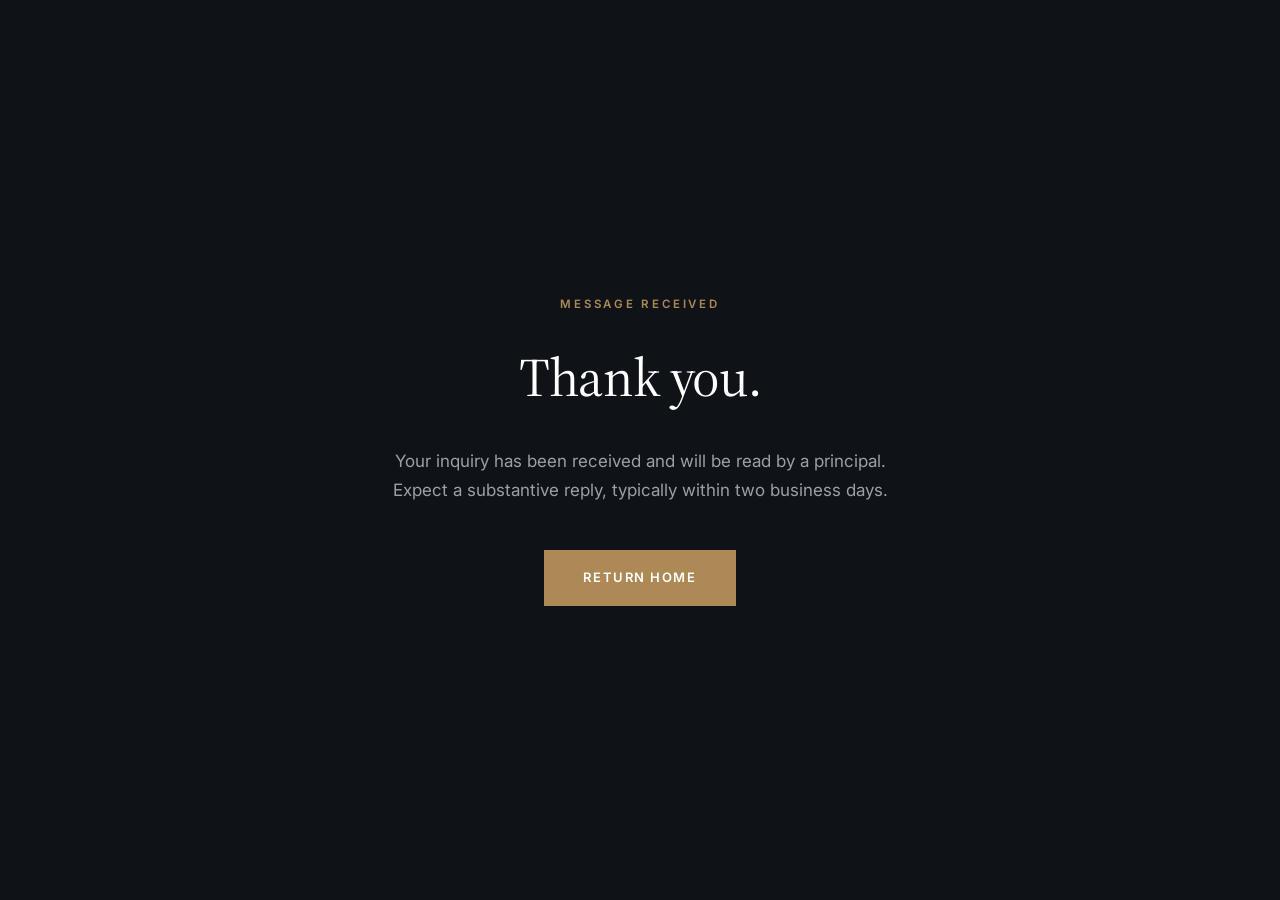
<file: thanks.html>
<!DOCTYPE html>
<html lang="en">
<head>
<meta charset="UTF-8">
<meta name="viewport" content="width=device-width, initial-scale=1.0">
<title>Thank You — Monemi Capital</title>
<meta name="robots" content="noindex">
<link rel="icon" href="data:image/svg+xml,%3Csvg xmlns='http://www.w3.org/2000/svg' viewBox='0 0 64 64'%3E%3Crect width='64' height='64' fill='%230f1317'/%3E%3Ctext x='32' y='45' font-family='Georgia,serif' font-size='36' fill='%23ad8a55' text-anchor='middle'%3EM%3C/text%3E%3C/svg%3E">
<link rel="preconnect" href="https://fonts.googleapis.com">
<link rel="preconnect" href="https://fonts.gstatic.com" crossorigin>
<link href="https://fonts.googleapis.com/css2?family=Source+Serif+4:opsz,wght@8..60,400;8..60,600&family=Inter:wght@400;500;600&display=swap" rel="stylesheet">
<link rel="stylesheet" href="styles.css">
</head>
<body class="dark" style="background:var(--ink); min-height:100vh; display:flex; align-items:center; justify-content:center; text-align:center">
<div class="wrap" style="padding:60px 32px">
  <div class="label">Message Received</div>
  <h1 style="color:#fff; font-size:clamp(34px,5vw,54px); margin-bottom:24px">Thank you.</h1>
  <p style="color:var(--inv-muted); max-width:46ch; margin:0 auto 44px; font-size:17px; line-height:1.75">Your inquiry has been received and will be read by a principal. Expect a substantive reply, typically within two business days.</p>
  <a class="btn" href="index.html">Return Home</a>
</div>
</body>
</html>
</file>
<file: styles.css>
/* ============================================================
   Monemi Capital — shared styles
   ============================================================ */
:root {
  --ink: #0f1317;
  --ink-2: #151b21;
  --ink-3: #1c242c;
  --ivory: #f5f2ec;
  --ivory-2: #ece8e0;
  --card: #fbf9f5;
  --bronze: #ad8a55;
  --bronze-2: #c4a472;
  --text: #272c32;
  --muted: #6d737a;
  --inv: #ece9e3;
  --inv-muted: #99a0a8;
  --line: #ddd7cc;
  --line-dark: #28313b;
  --serif: 'Source Serif 4', Georgia, serif;
  --sans: 'Inter', 'Helvetica Neue', Arial, sans-serif;
}

* { margin: 0; padding: 0; box-sizing: border-box; }
html { scroll-behavior: smooth; }

body {
  font-family: var(--sans);
  color: var(--text);
  background: var(--ivory);
  font-size: 16px;
  line-height: 1.65;
  -webkit-font-smoothing: antialiased;
}

img { display: block; max-width: 100%; }
a { color: inherit; }

.wrap { max-width: 1180px; margin: 0 auto; padding: 0 32px; }
.wrap-narrow { max-width: 880px; margin: 0 auto; padding: 0 32px; }

/* ---------- Typography helpers ---------- */
.label {
  font-size: 11.5px;
  font-weight: 600;
  letter-spacing: 0.24em;
  text-transform: uppercase;
  color: var(--bronze);
  margin-bottom: 20px;
}
h1, h2, h3 { font-family: var(--serif); font-weight: 400; letter-spacing: -0.015em; }
h2 { font-size: clamp(30px, 4vw, 46px); line-height: 1.16; margin-bottom: 28px; }
.prose p { font-size: 17px; line-height: 1.8; margin-bottom: 22px; max-width: 70ch; }
.prose p:last-child { margin-bottom: 0; }
.prose strong { font-weight: 600; color: var(--ink); }

/* ---------- Buttons ---------- */
.btn {
  display: inline-block;
  padding: 16px 38px;
  background: var(--bronze);
  color: #fff;
  border: 1px solid var(--bronze);
  text-decoration: none;
  font-size: 13px;
  font-weight: 600;
  letter-spacing: 0.12em;
  text-transform: uppercase;
  transition: background .25s ease, border-color .25s ease, color .25s ease;
}
.btn:hover { background: #97774a; border-color: #97774a; }
.btn-ghost {
  background: transparent;
  color: #fff;
  border-color: rgba(255,255,255,.55);
}
.btn-ghost:hover { background: rgba(255,255,255,.1); border-color: #fff; }
.btn-ghost-dark {
  background: transparent;
  color: var(--ink);
  border-color: rgba(15,19,23,.4);
}
.btn-ghost-dark:hover { background: var(--ink); color: #fff; border-color: var(--ink); }

.text-link {
  display: inline-block;
  margin-top: 26px;
  color: var(--ink);
  text-decoration: none;
  font-size: 13px;
  font-weight: 600;
  letter-spacing: 0.12em;
  text-transform: uppercase;
  border-bottom: 1px solid var(--bronze);
  padding-bottom: 5px;
  transition: color .2s ease;
}
.text-link:hover { color: var(--bronze); }

/* ---------- Navigation ---------- */
.nav {
  position: fixed;
  top: 0; left: 0; right: 0;
  z-index: 200;
  transition: background .35s ease, border-color .35s ease, padding .35s ease;
  border-bottom: 1px solid transparent;
  background: linear-gradient(rgba(10,13,17,.55), rgba(10,13,17,0));
}
.nav.solid, .nav.scrolled {
  background: rgba(13,17,21,.97);
  border-bottom-color: var(--line-dark);
  backdrop-filter: blur(10px);
}
.nav-inner {
  display: flex;
  align-items: center;
  justify-content: space-between;
  height: 76px;
}
.nav.scrolled .nav-inner { height: 64px; }
.wordmark {
  display: flex;
  align-items: center;
  gap: 13px;
  font-family: var(--serif);
  font-size: 18px;
  font-weight: 600;
  letter-spacing: 0.16em;
  text-transform: uppercase;
  color: #fff;
  text-decoration: none;
  z-index: 220;
}
.wordmark span { color: var(--bronze-2); }
.wordmark img { height: 30px; width: auto; display: block; }
.nav-links { display: flex; align-items: center; gap: 38px; }
.nav-links a {
  color: rgba(236,233,227,.78);
  text-decoration: none;
  font-size: 12.5px;
  font-weight: 500;
  letter-spacing: 0.1em;
  text-transform: uppercase;
  transition: color .2s ease;
  padding: 4px 0;
}
.nav-links a:hover, .nav-links a.active { color: #fff; }
.nav-links a.active { border-bottom: 1px solid var(--bronze); }
.nav-cta {
  padding: 11px 24px !important;
  border: 1px solid var(--bronze);
  color: #fff !important;
}
.nav-cta:hover { background: var(--bronze); }

.menu-btn {
  display: none;
  background: none;
  border: none;
  cursor: pointer;
  z-index: 220;
  padding: 10px 0 10px 10px;
}
.menu-btn span {
  display: block;
  width: 26px; height: 2px;
  background: #fff;
  margin: 6px 0;
  transition: transform .3s ease, opacity .3s ease;
}
.menu-open .menu-btn span:nth-child(1) { transform: translateY(8px) rotate(45deg); }
.menu-open .menu-btn span:nth-child(2) { opacity: 0; }
.menu-open .menu-btn span:nth-child(3) { transform: translateY(-8px) rotate(-45deg); }

.mobile-menu {
  position: fixed;
  inset: 0;
  background: var(--ink);
  z-index: 210;
  display: flex;
  flex-direction: column;
  justify-content: center;
  padding: 0 36px;
  opacity: 0;
  visibility: hidden;
  transition: opacity .35s ease, visibility .35s ease;
}
.menu-open .mobile-menu { opacity: 1; visibility: visible; }
.mobile-menu a {
  font-family: var(--serif);
  font-size: 34px;
  color: var(--inv);
  text-decoration: none;
  padding: 14px 0;
  border-bottom: 1px solid var(--line-dark);
}
.mobile-menu a:hover { color: var(--bronze-2); }

/* ---------- Hero (home) ---------- */
.hero {
  position: relative;
  min-height: 92vh;
  display: flex;
  align-items: flex-end;
  color: #fff;
  background: var(--ink);
}
.hero-bg {
  position: absolute; inset: 0;
  background-size: cover;
  background-position: center;
}
.hero-bg::after {
  content: "";
  position: absolute; inset: 0;
  background:
    linear-gradient(180deg, rgba(10,13,17,.42) 0%, rgba(10,13,17,.25) 45%, rgba(10,13,17,.82) 100%);
}
.hero-content {
  position: relative;
  z-index: 2;
  width: 100%;
  padding: 0 0 96px;
}
.hero .label { color: var(--bronze-2); }
.hero h1 {
  font-size: clamp(42px, 6.2vw, 76px);
  line-height: 1.08;
  max-width: 850px;
  margin-bottom: 30px;
}
.hero .lede {
  max-width: 640px;
  font-size: 18px;
  line-height: 1.75;
  color: rgba(236,233,227,.85);
  margin-bottom: 44px;
}
.hero-actions { display: flex; gap: 18px; flex-wrap: wrap; }

/* ---------- Page hero (subpages) ---------- */
.page-hero {
  position: relative;
  min-height: 52vh;
  display: flex;
  align-items: flex-end;
  color: #fff;
  background: var(--ink);
}
.page-hero-bg {
  position: absolute; inset: 0;
  background-size: cover;
  background-position: center;
}
.page-hero-bg::after {
  content: "";
  position: absolute; inset: 0;
  background: linear-gradient(180deg, rgba(10,13,17,.5) 0%, rgba(10,13,17,.78) 100%);
}
.page-hero .wrap { position: relative; z-index: 2; padding-bottom: 64px; padding-top: 160px; }
.page-hero h1 { font-size: clamp(38px, 5vw, 62px); line-height: 1.1; max-width: 800px; }
.page-hero .label { color: var(--bronze-2); margin-bottom: 16px; }
.page-hero .sub {
  margin-top: 20px;
  max-width: 620px;
  font-size: 17px;
  color: rgba(236,233,227,.82);
}

/* ---------- Sections ---------- */
section { padding: 120px 0; }
section.tight { padding: 90px 0; }
.dark { background: var(--ink); color: var(--inv); }
.dark h2 { color: #fff; }
.dark .prose p { color: var(--inv-muted); }
.tinted { background: var(--ivory-2); }

/* statement band */
.statement {
  font-family: var(--serif);
  font-size: clamp(24px, 3vw, 36px);
  line-height: 1.4;
  max-width: 880px;
}
.statement em { font-style: normal; color: var(--bronze); }

/* ---------- Stats band ---------- */
.stats {
  display: grid;
  grid-template-columns: repeat(4, 1fr);
  border-top: 1px solid var(--line-dark);
}
.stats > div { padding: 38px 36px 0 0; }
.stats dt {
  font-size: 11px;
  font-weight: 600;
  letter-spacing: 0.2em;
  text-transform: uppercase;
  color: var(--inv-muted);
  margin-bottom: 12px;
}
.stats dd {
  font-family: var(--serif);
  font-size: clamp(30px, 3vw, 44px);
  color: #fff;
  line-height: 1.1;
}
.stats dd small {
  display: block;
  font-family: var(--sans);
  font-size: 13px;
  color: var(--inv-muted);
  margin-top: 10px;
  line-height: 1.5;
}

/* ---------- Split layouts ---------- */
.split {
  display: grid;
  grid-template-columns: 1fr 1fr;
  gap: 90px;
  align-items: center;
}
.split.text-first { align-items: start; }
.frame { overflow: hidden; }
.frame img {
  width: 100%; height: 100%;
  object-fit: cover;
  transition: transform 1.2s cubic-bezier(.2,.6,.2,1);
}
.frame:hover img { transform: scale(1.045); }
.frame.tall { aspect-ratio: 4/4.6; }
.frame.wide { aspect-ratio: 16/10; }

/* ---------- Phase grid ---------- */
.phases {
  display: grid;
  grid-template-columns: repeat(2, 1fr);
  gap: 1px;
  background: var(--line-dark);
  border: 1px solid var(--line-dark);
}
.phase { background: var(--ink-2); padding: 46px 42px; transition: background .3s ease; }
.phase:hover { background: var(--ink-3); }
.phase .num {
  font-family: var(--serif);
  font-size: 15px;
  color: var(--bronze-2);
  letter-spacing: .12em;
  margin-bottom: 18px;
}
.phase h3 { font-size: 23px; color: #fff; margin-bottom: 14px; }
.phase p { font-size: 15px; line-height: 1.75; color: var(--inv-muted); }

/* light variant */
.phases.light { background: var(--line); border-color: var(--line); }
.phases.light .phase { background: var(--card); }
.phases.light .phase:hover { background: #fff; }
.phases.light .phase h3 { color: var(--ink); }
.phases.light .phase p { color: var(--muted); }

/* ---------- Detail grid ---------- */
.detail-grid {
  display: grid;
  grid-template-columns: repeat(3, 1fr);
  border-top: 1px solid var(--line);
  border-left: 1px solid var(--line);
}
.detail-grid > div {
  border-right: 1px solid var(--line);
  border-bottom: 1px solid var(--line);
  padding: 34px 30px;
  background: var(--card);
}
.detail-grid h3 {
  font-family: var(--sans);
  font-size: 11px;
  font-weight: 600;
  letter-spacing: .18em;
  text-transform: uppercase;
  color: var(--muted);
  margin-bottom: 12px;
}
.detail-grid p { font-family: var(--serif); font-size: 19px; line-height: 1.45; }

/* ---------- Market cards ---------- */
.market-grid {
  display: grid;
  grid-template-columns: repeat(2, 1fr);
  gap: 28px;
}
.market-card {
  background: var(--card);
  border: 1px solid var(--line);
  border-top: 3px solid var(--bronze);
  padding: 44px 40px;
}
.market-card h3 { font-size: 26px; margin-bottom: 6px; }
.market-card .tag {
  font-size: 11px;
  font-weight: 600;
  letter-spacing: .18em;
  text-transform: uppercase;
  color: var(--bronze);
  margin-bottom: 18px;
}
.market-card p { font-size: 15.5px; line-height: 1.75; color: var(--muted); }

/* ---------- Team ---------- */
.member-row {
  display: grid;
  grid-template-columns: 280px 1fr;
  gap: 70px;
  padding: 70px 0;
  border-top: 1px solid var(--line);
  align-items: start;
}
.member-row:last-of-type { border-bottom: 1px solid var(--line); }
.monogram {
  aspect-ratio: 1/1.1;
  background: var(--ink);
  display: flex;
  align-items: center;
  justify-content: center;
  font-family: var(--serif);
  font-size: 56px;
  color: var(--bronze-2);
  letter-spacing: .05em;
}
.member-row h3 { font-size: 30px; margin-bottom: 6px; }
.member-row .role {
  font-size: 12px;
  font-weight: 600;
  letter-spacing: .16em;
  text-transform: uppercase;
  color: var(--bronze);
  margin-bottom: 24px;
}
.member-row p { font-size: 16px; line-height: 1.8; margin-bottom: 18px; max-width: 64ch; }
.member-row p:last-child { margin-bottom: 0; }
.member-row .edu {
  font-size: 14px;
  color: var(--muted);
  border-left: 2px solid var(--bronze);
  padding-left: 18px;
  line-height: 1.7;
}

/* ---------- Value trio ---------- */
.trio {
  display: grid;
  grid-template-columns: repeat(3, 1fr);
  gap: 60px;
}
.trio h3 { font-size: 21px; margin-bottom: 14px; }
.trio h3::before {
  content: "";
  display: block;
  width: 34px; height: 2px;
  background: var(--bronze);
  margin-bottom: 22px;
}
.trio p { font-size: 15px; line-height: 1.75; color: var(--muted); }
.dark .trio p { color: var(--inv-muted); }

/* ---------- CTA band ---------- */
.cta-band { background: var(--ink); color: #fff; padding: 110px 0; }
.cta-band .inner {
  display: flex;
  align-items: center;
  justify-content: space-between;
  gap: 50px;
  flex-wrap: wrap;
}
.cta-band h2 { margin-bottom: 0; max-width: 640px; }
.cta-band .label { margin-bottom: 14px; }

/* ---------- Forms ---------- */
form { display: grid; gap: 20px; }
.field-row { display: grid; grid-template-columns: 1fr 1fr; gap: 20px; }
label {
  display: block;
  font-size: 11px;
  font-weight: 600;
  letter-spacing: .15em;
  text-transform: uppercase;
  color: var(--muted);
  margin-bottom: 8px;
}
input, textarea, select {
  width: 100%;
  padding: 15px 16px;
  border: 1px solid var(--line);
  background: #fff;
  font-family: var(--sans);
  font-size: 15px;
  color: var(--text);
  transition: border-color .2s ease;
  border-radius: 0;
  appearance: none;
  -webkit-appearance: none;
}
select {
  background-image: url("data:image/svg+xml;charset=utf8,%3Csvg xmlns='http://www.w3.org/2000/svg' width='10' height='6'%3E%3Cpath d='M0 0l5 6 5-6z' fill='%236d737a'/%3E%3C/svg%3E");
  background-repeat: no-repeat;
  background-position: right 16px center;
}
input:focus, textarea:focus, select:focus { outline: none; border-color: var(--bronze); }
textarea { resize: vertical; min-height: 150px; }
button[type="submit"] {
  justify-self: start;
  padding: 17px 46px;
  background: var(--ink);
  color: #fff;
  border: 1px solid var(--ink);
  font-family: var(--sans);
  font-size: 13px;
  font-weight: 600;
  letter-spacing: .12em;
  text-transform: uppercase;
  cursor: pointer;
  transition: background .25s ease;
}
button[type="submit"]:hover { background: var(--bronze); border-color: var(--bronze); }

/* ---------- Footer ---------- */
footer {
  background: var(--ink);
  color: var(--inv-muted);
  padding: 80px 0 50px;
  font-size: 14px;
}
.foot-grid {
  display: grid;
  grid-template-columns: 2.2fr 1fr 1.2fr 1fr;
  gap: 48px;
  padding-bottom: 56px;
  border-bottom: 1px solid var(--line-dark);
}
.foot-grid .fm {
  font-family: var(--serif);
  font-size: 19px;
  letter-spacing: .15em;
  text-transform: uppercase;
  color: #fff;
  margin-bottom: 16px;
}
.foot-grid .fm span { color: var(--bronze-2); }
.foot-grid .fm img { height: 44px; width: auto; display: block; margin-bottom: 16px; }
.foot-grid p { max-width: 36ch; line-height: 1.7; }
.foot-grid h4 {
  font-family: var(--sans);
  font-size: 11px;
  font-weight: 600;
  letter-spacing: .2em;
  text-transform: uppercase;
  color: #fff;
  margin-bottom: 18px;
}
.foot-grid ul { list-style: none; }
.foot-grid li { margin-bottom: 10px; }
.foot-grid a { color: var(--inv-muted); text-decoration: none; transition: color .2s ease; }
.foot-grid a:hover { color: #fff; }
.foot-bottom {
  display: flex;
  justify-content: space-between;
  gap: 20px;
  flex-wrap: wrap;
  padding-top: 28px;
  font-size: 12.5px;
}
.disclaimer {
  margin-top: 26px;
  font-size: 12px;
  line-height: 1.7;
  color: #6c727c;
  max-width: 900px;
}

/* ---------- Article / long-form ---------- */
.post-meta {
  display: flex;
  flex-wrap: wrap;
  gap: 18px;
  align-items: center;
  font-size: 12px;
  font-weight: 600;
  letter-spacing: .14em;
  text-transform: uppercase;
  color: var(--muted);
  margin-bottom: 24px;
}
.post-meta .cat { color: var(--bronze); }
.prose h2 { font-size: clamp(24px, 3vw, 32px); margin: 48px 0 18px; }
.prose h3 { font-family: var(--serif); font-weight: 400; font-size: 23px; margin: 38px 0 12px; }
.prose ul { margin: 0 0 22px; padding-left: 22px; max-width: 70ch; }
.prose li { font-size: 17px; line-height: 1.8; margin-bottom: 10px; }
.prose blockquote {
  margin: 34px 0;
  padding: 6px 0 6px 28px;
  border-left: 3px solid var(--bronze);
  font-family: var(--serif);
  font-size: 23px;
  line-height: 1.5;
  color: var(--ink);
}
.byline {
  margin-top: 44px;
  padding-top: 26px;
  border-top: 1px solid var(--line);
  font-size: 14px;
  line-height: 1.7;
  color: var(--muted);
}

/* ---------- Insights list ---------- */
.post-card { display: flex; flex-direction: column; }
.post-card .cat {
  font-size: 11px;
  font-weight: 600;
  letter-spacing: .18em;
  text-transform: uppercase;
  color: var(--bronze);
  margin-bottom: 16px;
}
.post-card h3 { font-size: 24px; margin-bottom: 12px; line-height: 1.28; }
.post-card p { font-size: 15.5px; line-height: 1.75; color: var(--muted); margin-bottom: 24px; }
.post-card .text-link { margin-top: auto; }

/* ---------- FAQ accordion ---------- */
.faq-list { border-top: 1px solid var(--line); max-width: 900px; margin: 0 auto; }
.faq-item { border-bottom: 1px solid var(--line); }
.faq-item summary {
  list-style: none;
  cursor: pointer;
  display: flex;
  justify-content: space-between;
  align-items: center;
  gap: 24px;
  padding: 28px 0;
  font-family: var(--serif);
  font-size: 21px;
  line-height: 1.35;
  color: var(--ink);
}
.faq-item summary::-webkit-details-marker { display: none; }
.faq-item summary::after {
  content: "+";
  font-family: var(--sans);
  font-size: 26px;
  font-weight: 300;
  color: var(--bronze);
  flex-shrink: 0;
}
.faq-item[open] summary::after { content: "\2212"; }
.faq-item .faq-a { padding: 0 0 30px; max-width: 78ch; }
.faq-item .faq-a p { font-size: 16px; line-height: 1.8; color: var(--muted); margin-bottom: 16px; }
.faq-item .faq-a p:last-child { margin-bottom: 0; }

/* ---------- Callout panel ---------- */
.panel {
  background: var(--card);
  border: 1px solid var(--line);
  border-left: 3px solid var(--bronze);
  padding: 38px 40px;
}
.panel h3 { font-size: 22px; margin-bottom: 12px; }
.panel p { color: var(--muted); font-size: 16px; line-height: 1.75; max-width: 72ch; }
.panel.dark { background: var(--ink-2); border-color: var(--line-dark); }
.panel.dark h3 { color: #fff; }
.panel.dark p { color: var(--inv-muted); }

/* ---------- Reveal animations ---------- */
.reveal {
  opacity: 0;
  transform: translateY(26px);
  transition: opacity .9s cubic-bezier(.2,.6,.2,1), transform .9s cubic-bezier(.2,.6,.2,1);
}
.reveal.in { opacity: 1; transform: none; }
.reveal.d1 { transition-delay: .12s; }
.reveal.d2 { transition-delay: .24s; }
.reveal.d3 { transition-delay: .36s; }
@media (prefers-reduced-motion: reduce) {
  .reveal { opacity: 1; transform: none; transition: none; }
  html { scroll-behavior: auto; }
}

/* ---------- Responsive ---------- */
@media (max-width: 980px) {
  .split { grid-template-columns: 1fr; gap: 50px; }
  .stats { grid-template-columns: repeat(2, 1fr); gap: 0 30px; }
  .trio { grid-template-columns: 1fr; gap: 44px; }
  .member-row { grid-template-columns: 1fr; gap: 36px; }
  .monogram { max-width: 220px; }
  .detail-grid { grid-template-columns: repeat(2, 1fr); }
  .foot-grid { grid-template-columns: 1fr 1fr; gap: 40px; }
}
@media (max-width: 820px) {
  .nav-links { display: none; }
  .menu-btn { display: block; }
  section { padding: 84px 0; }
  .hero { min-height: 86vh; }
  .hero-content { padding-bottom: 70px; }
  .phases { grid-template-columns: 1fr; }
  .market-grid { grid-template-columns: 1fr; }
  .field-row { grid-template-columns: 1fr; }
  .foot-grid { grid-template-columns: 1fr; gap: 40px; }
  .cta-band .inner { flex-direction: column; align-items: flex-start; }
}
@media (max-width: 560px) {
  .wrap, .wrap-narrow { padding: 0 22px; }
  .detail-grid { grid-template-columns: 1fr; }
  .stats { grid-template-columns: 1fr 1fr; }
}
</file>
